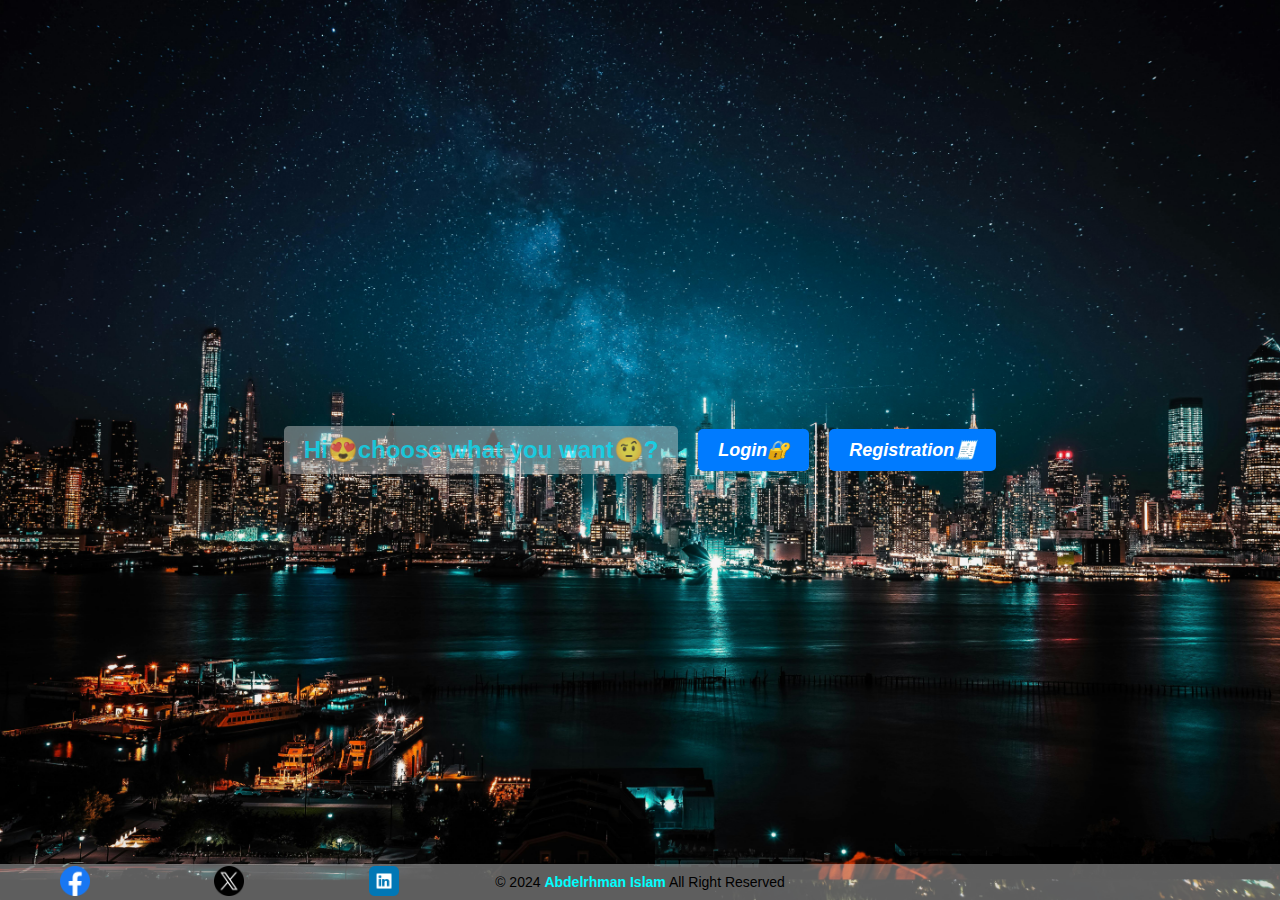
<file: index.html>
<!DOCTYPE html>
<html lang="en">
<head>
    <meta charset="UTF-8">
    <meta name="viewport" content="width=device-width, initial-scale=1.0">
    <link rel="icon" href="palestine_11937764.png">
    <link rel="stylesheet" href="c1.css" />
    <title>simple web app</title>
</head>
<body>
    
    <label for="title">Hi😍choose what you want🤨?</label>
    <a class="aa1" href="login.html" target="_blank">Login🔐</a>
    <a class="aa2" href="registration.html" target="_blank">Registration🧾</a>


    <div class="social-icons">
        
    <a href="https://www.facebook.com/people/%D8%B9%D8%A8%D8%AF%D8%A7%D9%84%D8%B1%D8%AD%D9%85%D9%86-%D8%A7%D8%B3%D9%84%D8%A7%D9%85/100081320320023/"
    target="_blank"> <img src="facebook.png" alt="Facebook" /> </a>
            
    <a href="https://x.com/abrhman___islam?t=78d-nAXsRzbKoeogpGJCig&s=08" 
    target="_blank"> <img src="twitter.png" alt="Twitter" /> </a>
            
    <a href="https://www.linkedin.com/in/abdelrhman-islam-565747317" 
    target="_blank"> <img src="linkedin.png" alt="LinkedIn" /> </a>

    </div>

    <p class="copyright"> <span class="sp2">&copy; 2024 </span> <span class="sp1">Abdelrhman Islam</span> All Right Reserved </p>
    
</body>
</html>
</file>
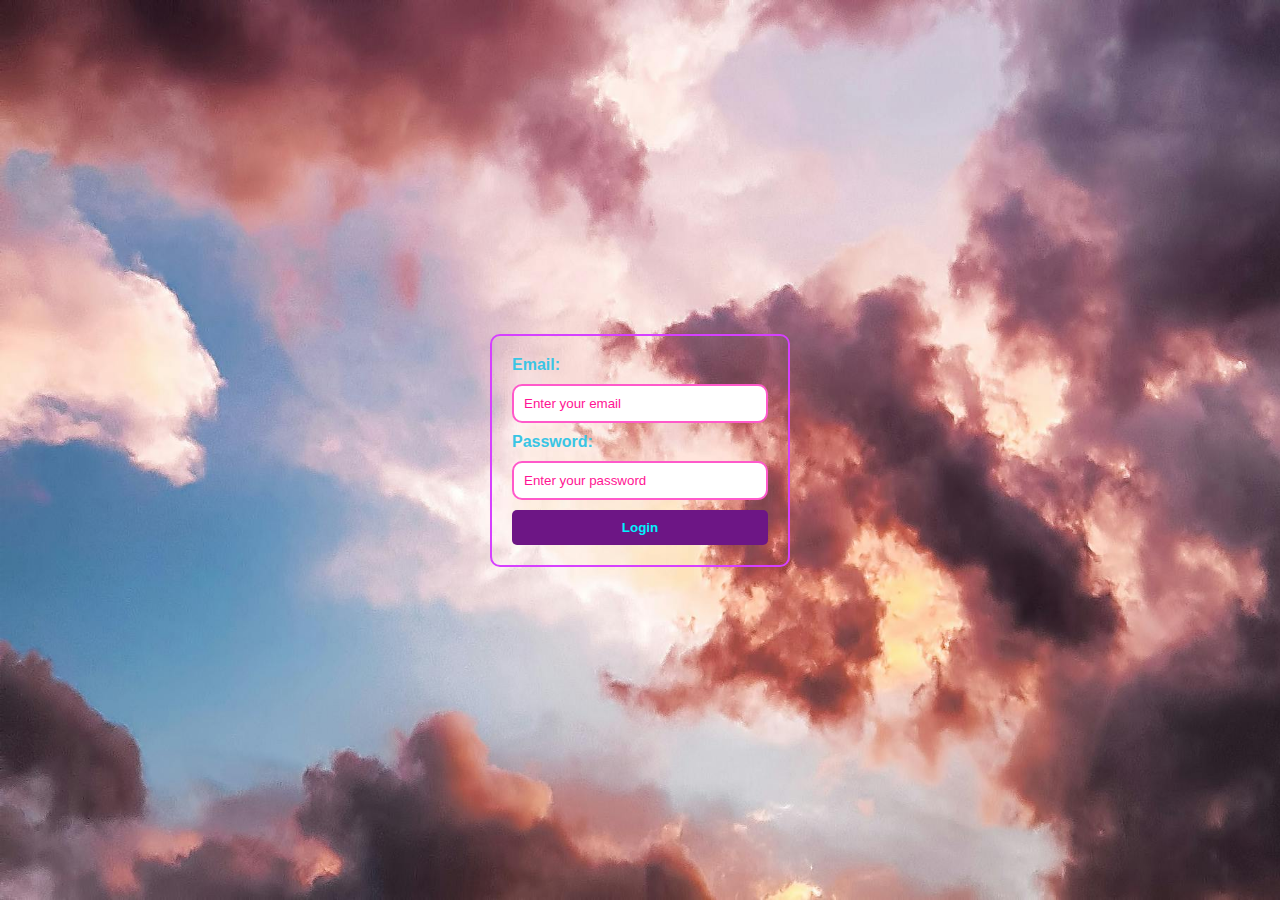
<file: login.html>
<!DOCTYPE html>
<html lang="en">
<head>
    <meta charset="UTF-8">
    <meta name="viewport" content="width=device-width, initial-scale=1.0">
    <link rel="icon" href="palestine_15363010.png">
    <link rel="stylesheet" href="log.css" />
    <title>login form</title>
</head>
<body>

    <form method="POST" action="../php/login.php">
        <label>Email:</label>
        <input type="email" name="email" placeholder="Enter your email" required>
        <label>Password:</label>
        <input type="password" name="password"  placeholder="Enter your password" required>
        <input type="submit" value="Login">
    </form>

</body>
</html>
</file>
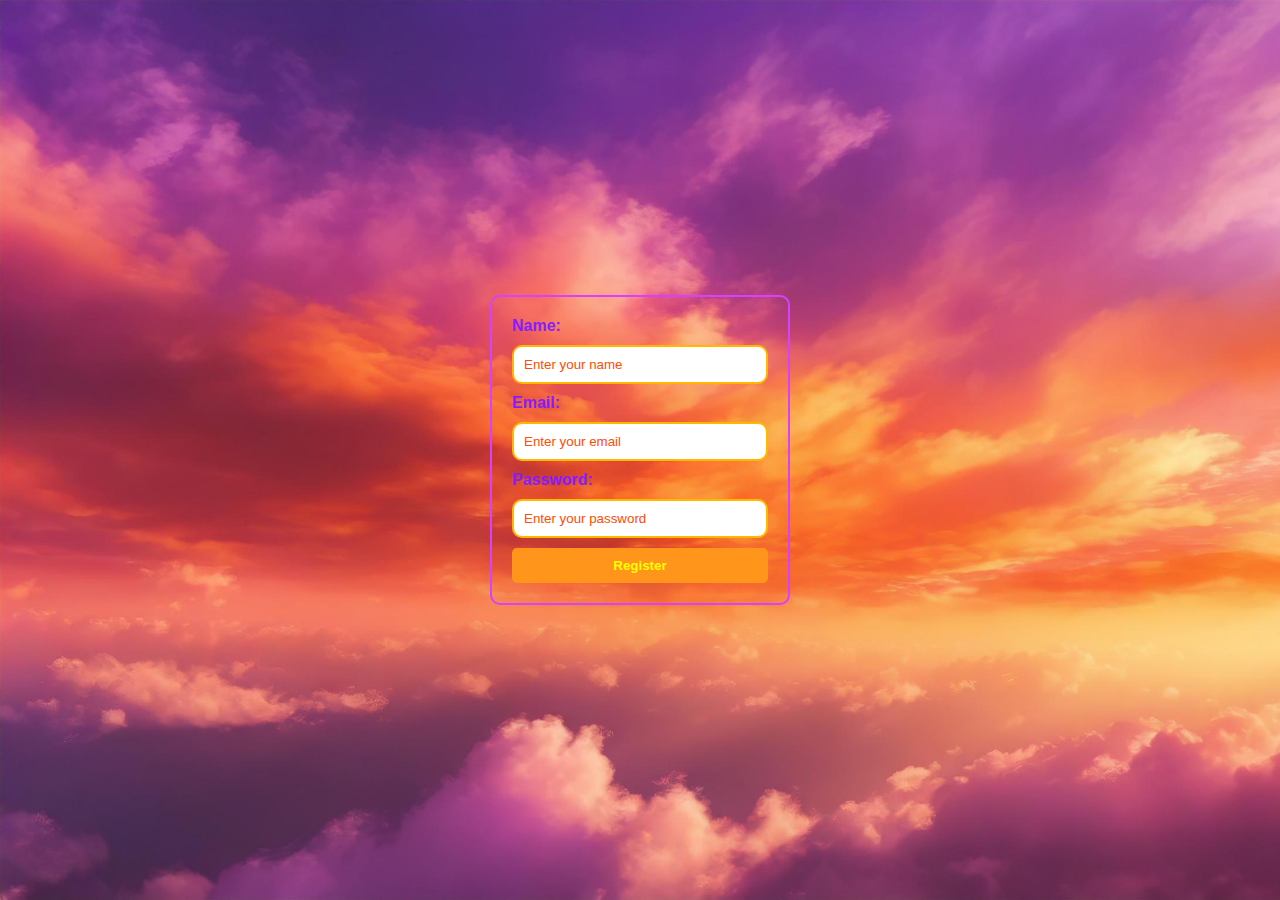
<file: registration.html>
<!DOCTYPE html>
<html lang="en">
<head>
    <meta charset="UTF-8">
    <meta name="viewport" content="width=device-width, initial-scale=1.0">
    <link rel="icon" href="flag_11849584.png">
    <link rel="stylesheet" href="reg.css" />
    <title>registration form</title>
</head>
<body>

    <form method="POST" action="../php/registration.php">
        <label>Name:</label>
        <input type="text" name="name"  placeholder="Enter your name" required>
        <label>Email:</label>
        <input type="email" name="email"  placeholder="Enter your email" required>
        <label>Password:</label>
        <input type="password" name="password"  placeholder="Enter your password" required>
        <input type="submit" value="Register">
    </form>

</body>
</html>
</file>
<file: c1.css>
* {
    margin: 0;
    padding: 0;
    box-sizing: border-box;
}

body {
    font-family: Arial, sans-serif;
    display: flex;
    justify-content: center;
    align-items: center;
    height: 100vh;
    background-color: teal;
    background-image: url(pexels-sanaan-3075993.jpg);
    position: relative;
    background-size: cover;
}

label {
    font-size: 24px;
    font-weight: bold;
    display: block;
    margin: 10px;
    padding: 10px 20px;
    border-radius: 5px;
    color: rgba(0, 229, 255, 0.735);
    background-color: rgba(210, 210, 210, 0.446);
    
}

.aa1,
.aa2 {
    display: inline-block;
    margin: 10px;
    padding: 10px 20px;
    border-radius: 5px;
    text-decoration: none;
    color: white;
    background-color: #007bff;
    font-size: 18px;
    transition:  0.3s ;
    font-weight: bold;
    font-style: italic;
}

.aa1:hover {color: rgb(0, 0, 0);
background-color:rgba(0, 229, 255, 0.735);}
.aa2:hover {color: rgb(0, 0, 0);
background-color: rgba(0, 229, 255, 0.735);}

label:hover{
    color: rgb(0, 0, 0);
    background-color: rgba(27, 255, 255, 0.697);
}

p{
    text-align: center;
    position: absolute;
    bottom: 0;
    left: 0;
    right: 0;
    padding: 10px;
    background-color:rgba(210, 210, 210, 0.446);
    font-size: 14px;
}

.sp1{
    color: aqua;
    font-weight: bold;
    cursor: pointer;
}

.sp1:hover {
    color: crimson;
    font-size: xx-large;
}

.social-icons {
    text-align: center;
    position: absolute;
    bottom: 0;
    left: 0;
    right: 1;
    z-index: 1;
}

.social-icons a {
    display: inline-block;
    /*margin-top: 0;
    margin-bottom: 0;
    margin-left: 60px;
    margin-right: 60px;*/
    margin: 0 60px;
}

.social-icons img {
    width: 30px;
    height: 30px;
}
</file>
<file: log.css>
* {
    margin: 0;
    padding: 0;
    box-sizing: border-box;
}

body {
    font-family: Arial, sans-serif;
    display: flex;
    justify-content: center;
    align-items: center;
    height: 100vh;
    background-color: teal;
    background-image: url(pexels-eberhardgross-844297.jpg);
    position: relative;
    background-size: cover;
}

form {
    width: 300px;
    padding:20px;
    border-radius: 10px;
    margin: auto;
    border: 2px solid rgb(214, 64, 255);
    
}

label {
    display: block;
    margin-bottom: 10px;
    font-weight: bold;
    color:#3ac5e4;
}

input[type="text"],
input[type="email"],
input[type="password"] {
    width: 100%;
    padding: 10px;
    margin-bottom: 10px;
    border-radius: 10px;
    border: 2px solid #ff59ca;
    outline: none;
}

input[type="email"]::placeholder{ color: deeppink; }
input[type="password"]::placeholder{ color: deeppink; }

input[type="submit"] {
    width: 100%;
    padding: 10px;
    border-radius: 5px;
    border: none;
    background-color: rgb(109, 22, 133);
    color: rgb(0, 242, 255);
    cursor: pointer;
    font-weight: bold;
}

input[type="email"]:hover{border: 2px solid rgb(214, 64, 255);}
input[type="password"]:hover {border: 2px solid rgb(214, 64, 255);}

input[type="submit"]:hover {
    background-color: #29bada;
    color: aquamarine;
}
</file>
<file: reg.css>
* {
    margin: 0;
    padding: 0;
    box-sizing: border-box;
}

body {
    font-family: Arial, sans-serif;
    display: flex;
    justify-content: center;
    align-items: center;
    height: 100vh;
    background-color: teal;
    background-image: url(02.jpg);
    position: relative;
    background-size: cover;
}

form {
    width: 300px;
    padding: 20px;
    border-radius: 10px;
    margin: auto;
    border: 2px solid rgb(214, 64, 255);

}

label {
    display: block;
    margin-bottom: 10px;
    font-weight: bold;
    color: #831eff;
}

input[type="text"],
input[type="email"],
input[type="password"] {
    width: 100%;
    padding: 10px;
    margin-bottom: 10px;
    border-radius: 10px;
    border: 2px solid #ffb700;
    outline: none;
}

input[type="email"]::placeholder {color: rgb(255, 77, 0);}
input[type="password"]::placeholder {color: rgb(255, 77, 0);}
input[type="text"]::placeholder {color:rgb(255, 77, 0);}

input[type="submit"] {
    width: 100%;
    padding: 10px;
    border-radius: 5px;
    border: none;
    background-color: rgb(255, 149, 27);
    color: rgb(255, 255, 0);
    cursor: pointer;
    font-weight: bold;
}

input[type="email"]:hover {border: 2px solid #831eff;}
input[type="password"]:hover {border: 2px solid #831eff;}
input[type="text"]:hover {border: 2px solid #831eff;}

input[type="submit"]:hover {
    background-color: #ff38f8;
    color: rgb(0, 255, 225);
}
</file>
